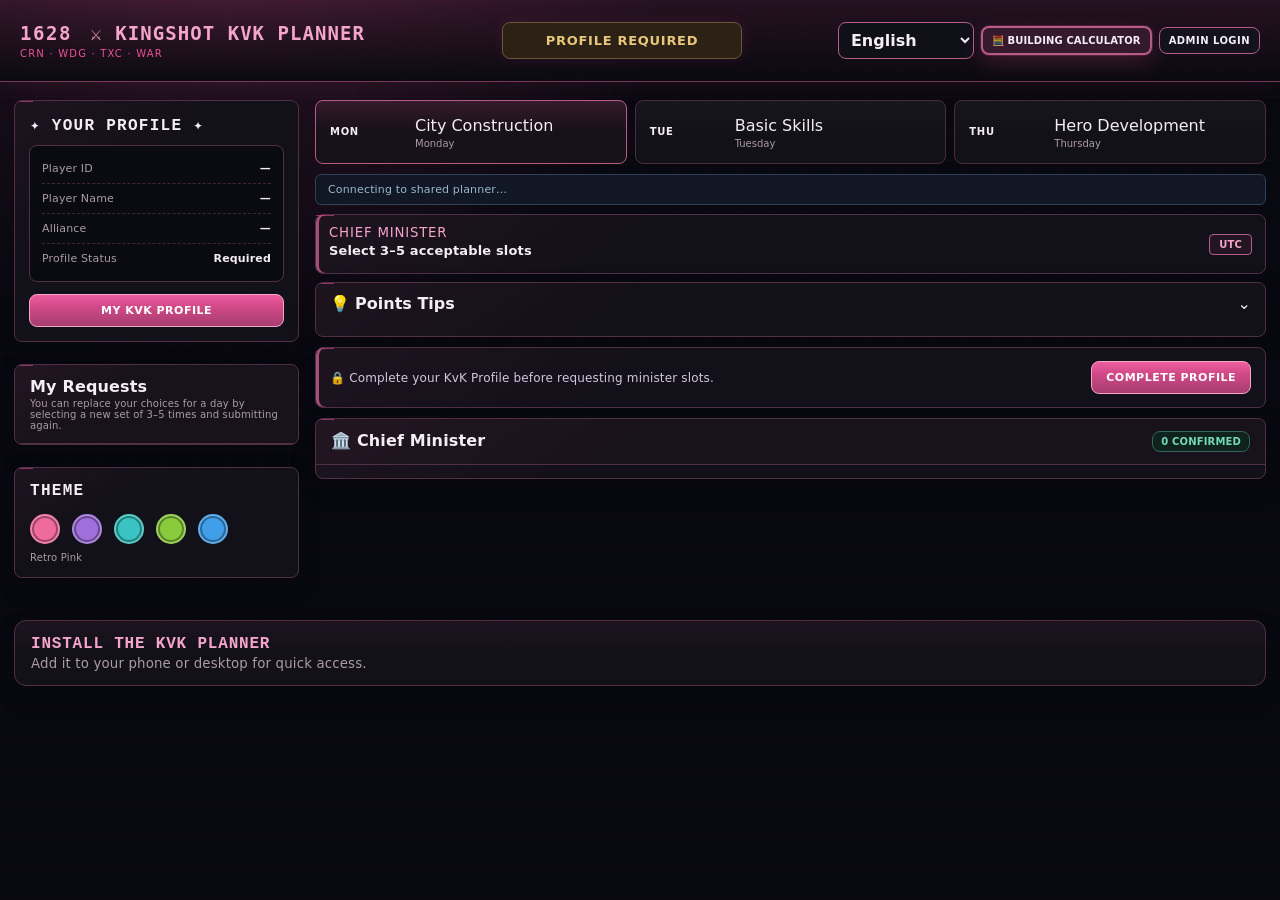
<file: index.html>
<!doctype html>
<html lang="en" data-theme="pink">
<head>
  <meta charset="utf-8">
  <meta name="viewport" content="width=device-width,initial-scale=1">
  <script>
    if (new URLSearchParams(window.location.search).has("token")) {
      window.location.replace(`admin.html${window.location.search}`);
    }
  </script>
  <title>Kingshot KvK Planner</title>
  <link rel="stylesheet" href="style.css?v=20261028-calculator-cta-1">

  <link rel="icon" href="favicon.ico">
  <link rel="icon" type="image/png" sizes="32x32" href="favicon-32.png">
  <link rel="apple-touch-icon" href="apple-touch-icon.png">
  <link rel="manifest" href="manifest.webmanifest">
  <meta name="theme-color" content="#07070b">
  <meta name="apple-mobile-web-app-capable" content="yes">
  <meta name="apple-mobile-web-app-title" content="KvK Planner">
  <meta name="apple-mobile-web-app-status-bar-style" content="black-translucent">
  <meta name="mobile-web-app-capable" content="yes">

</head>
<body>
<header class="topbar player-topbar">
  <div class="brand-block">
    <h1><span class="server-number">1628</span> ⚔️ Kingshot KvK Planner</h1>
    <p>CRN · WDG · TXC · WAR</p>
  </div>

  <div class="profile-centre">
    <span id="profileStatus" class="profile-status incomplete">Profile required</span>
  </div>

  <div class="top-actions compact-actions">
    <select id="languageSelect" class="language-select" aria-label="Language"><option value="en">English</option><option value="zh_tw">繁體中文</option><option value="fr">Français</option><option value="de">Deutsch</option><option value="es">Español</option><option value="tr">Türkçe</option><option value="nl">Nederlands</option><option value="it">Italiano</option><option value="ko">한국어</option><option value="ja">日本語</option><option value="fil">Filipino</option><option value="hi">हिन्दी</option><option value="pa">ਪੰਜਾਬੀ</option><option value="pl">Polski</option><option value="pt">Português</option><option value="ru">Русский</option><option value="ar">العربية</option><option value="vi">Tiếng Việt</option><option value="id">Bahasa Indonesia</option></select>
    <select id="themeSelect" class="theme-select hidden-theme-select" aria-label="Theme"><option value="pink">Pink</option><option value="purple">Purple</option><option value="teal">Teal</option><option value="green">Green</option><option value="blue">Blue</option></select>
    <a class="secondary button-link calculator-link" href="calculator.html">🧮 Building Calculator</a>
    <a class="secondary button-link" href="admin.html">Admin Login</a>
  </div>
</header>

<main class="planner-shell">
  <aside class="left-rail">
    <section class="card profile-card">
      <div id="yourProfileHeading" class="section-kicker">✦ YOUR PROFILE ✦</div>
      <div class="profile-summary">
        <div><span id="profilePlayerIdLabel">Player ID</span><strong id="profilePlayerId">—</strong></div>
        <div><span id="profilePlayerNameLabel">Player Name</span><strong id="profilePlayerName">—</strong></div>
        <div><span id="profileAllianceLabel">Alliance</span><strong id="profileAlliance">—</strong></div>
        <div><span id="profileStatusLabel">Profile Status</span><strong id="profileRailStatus">Required</strong></div>
      </div>

      <div id="profileResources" class="profile-resources" hidden>
        <div id="profileResourcesTitle" class="profile-resources-title">Resources</div>
        <div class="profile-resource-grid">
          <div class="profile-resource-item profile-resource-item-wide"><span><img src="resource-truegold.png" alt="Truegold" class="resource-icon"><span id="profileTruegoldLabel">Truegold</span></span><strong id="profileTruegold">0</strong></div>
          <div class="profile-resource-item"><span><img src="resource-general.png" alt="General speed up" class="resource-icon"><span id="profileGeneralLabel">General</span></span><strong id="profileGeneral">0h</strong></div>
          <div class="profile-resource-item"><span><img src="resource-research.png" alt="Research speed up" class="resource-icon"><span id="profileResearchLabel">Research</span></span><strong id="profileResearch">0h</strong></div>
          <div class="profile-resource-item"><span><img src="resource-training.png" alt="Training speed up" class="resource-icon"><span id="profileTrainingLabel">Training</span></span><strong id="profileTraining">0h</strong></div>
          <div class="profile-resource-item"><span><img src="resource-construction.png" alt="Construction speed up" class="resource-icon"><span id="profileConstructionLabel">Construction</span></span><strong id="profileConstruction">0h</strong></div>
        </div>
      </div>

      <button id="profileBtn" class="primary wide-btn" type="button">My KvK Profile</button>
    </section>

    <section class="card my-requests left-my-requests">
      <div class="schedule-header">
        <div><strong>My Requests</strong><small>You can replace your choices for a day by selecting a new set of 3–5 times and submitting again.</small></div>
      </div>
      <div id="myRequests"></div>
    </section>

    <section class="card theme-card">
      <div id="themeHeading" class="section-kicker">THEME</div>
      <div class="theme-dots" id="themeDots">
        <button class="theme-dot" data-theme-choice="pink" aria-label="Pink theme"></button>
        <button class="theme-dot" data-theme-choice="purple" aria-label="Purple theme"></button>
        <button class="theme-dot" data-theme-choice="teal" aria-label="Teal theme"></button>
        <button class="theme-dot" data-theme-choice="green" aria-label="Green theme"></button>
        <button class="theme-dot" data-theme-choice="blue" aria-label="Blue theme"></button>
      </div>
      <div id="themeName" class="theme-name">Retro Pink</div>
    </section>
  </aside>

  <section class="main-column">
    <nav class="day-tabs day-tabs-dated">
      <button class="day-tab active" data-day="monday">
        <span class="tab-date" id="mondayDate">MON</span>
        <span>City Construction<small>Monday</small></span>
      </button>
      <button class="day-tab" data-day="tuesday">
        <span class="tab-date" id="tuesdayDate">TUE</span>
        <span>Basic Skills<small>Tuesday</small></span>
      </button>
      <button class="day-tab" data-day="thursday">
        <span class="tab-date" id="thursdayDate">THU</span>
        <span>Hero Development<small>Thursday</small></span>
      </button>
    </nav>

    <section id="connectionBanner" class="connection-banner">Connecting to shared planner…</section>
    <section id="confirmedAppointmentBanner" class="confirmed-appointment-banner" hidden></section>

    <section class="info-bar">
      <div>
        <small id="roleSmall">Chief Minister</small>
        <strong>Select 3–5 acceptable slots</strong>
        <div id="deadlineText" class="deadline-text"></div>
        <div id="deadlineCountdown" class="deadline-countdown"></div>
      </div>
      <span id="deadlineState">UTC</span>
    </section>

    <section class="card">
      <button id="tipsToggle" class="card-toggle" type="button">
        <span>💡 <strong>Points Tips</strong></span><span id="tipsArrow">⌄</span>
      </button>
      <div id="tipsPanel" class="tips-panel"></div>
    </section>

    <section id="lockedPanel" class="locked-panel">
      <span>🔒 Complete your KvK Profile before requesting minister slots.</span>
      <button id="lockedProfileBtn" class="primary" type="button">Complete Profile</button>
    </section>

    <section id="selectionPanel" class="selection-panel sticky-mobile-submit" hidden>
      <div><strong>Choose the times you can accept</strong><p>Pick at least 3 and no more than 5. All selected slots are treated equally.</p><p id="replaceWarning" class="replace-warning" hidden></p></div>
      <div class="selection-controls">
        <span id="selectionCount">0 of 5 selected</span>
        <button id="submitBtn" class="primary" type="button" disabled>Submit Requests</button>
      </div>
    </section>

    <section class="card">
      <div class="schedule-header">
        <div><strong id="roleTitle">🏛️ Chief Minister</strong><small id="scheduleSummary"></small></div>
        <div class="badges"><span id="confirmedBadge" class="badge green">0 confirmed</span></div>
      </div>
      <div id="slotList" class="slot-list"></div>
    </section>
  </section>
</main>

  <footer class="planner-footer">
    <div class="footer-inner">
      <div>
        <strong id="installPlannerTitle">Install the KvK Planner</strong>
        <small id="installPlannerHelp">Add it to your phone or desktop for quick access.</small>
      </div>
      <button id="installAppBtn" class="primary install-btn footer-install-btn" type="button" hidden>Install App</button>
    </div>
  </footer>


<dialog id="profileDialog">
  <form id="profileForm">

    <div class="profile-language-row">
      <label class="field-label profile-language-label">
        <span id="profileLanguageLabel">Language</span>
        <select id="profileLanguageSelect" aria-label="Profile language">
          <option value="en">English</option>
          <option value="zh_tw">繁體中文</option>
          <option value="fr">Français</option>
          <option value="de">Deutsch</option>
          <option value="es">Español</option>
          <option value="tr">Türkçe</option>
          <option value="nl">Nederlands</option>
          <option value="it">Italiano</option>
          <option value="ko">한국어</option>
          <option value="ja">日本語</option>
          <option value="fil">Filipino</option>
          <option value="hi">हिन्दी</option>
          <option value="pa">ਪੰਜਾਬੀ</option>
          <option value="pl">Polski</option>
          <option value="pt">Português</option>
          <option value="ru">Русский</option>
          <option value="ar">العربية</option>
          <option value="vi">Tiếng Việt</option>
          <option value="id">Bahasa Indonesia</option>
        </select>
      </label>
    </div>

    <button type="button" class="close-btn" data-close="profileDialog">×</button>
    <h2 id="profileDialogTitle">Find your KvK Profile</h2>
    <p id="profileIntro" class="muted">Enter your Kingshot Player ID. If you have used the planner before, your existing profile will load automatically.</p>

    <label class="field-label">
      <span data-i18n="player_id">Player ID</span>
      <div class="player-id-row">
        <input id="playerId" required inputmode="numeric" placeholder="Player ID">
        <button id="findProfileBtn" type="button" class="primary">Continue</button>
      </div>
    </label>

    <div id="profileDetails" hidden>
      <div class="two-col">
        <label class="field-label"><span data-i18n="player_name">Player Name</span><input id="playerName" required placeholder="Current IGN"></label>
        <label class="field-label"><span data-i18n="alliance">Alliance</span>
          <select id="alliance" required><option>CRN</option><option>WDG</option><option>TXC</option><option>WAR</option></select>
        </label>
      </div>

      <div class="resource-box">
        <h3>Resource Snapshot</h3>
        <label><span><img src="resource-truegold.png" alt="Truegold" class="resource-icon resource-icon-inline"> <span data-i18n="truegold">Truegold</span></span><input id="truegold" type="number" min="0" step="1" value="0"></label>
        <label><span><img src="resource-general.png" alt="General speed up" class="resource-icon resource-icon-inline"> <span data-i18n="general">General Speed Up (Hours)</span></span><input id="general" type="number" min="0" step="0.5" value="0"></label>
        <label><span><img src="resource-research.png" alt="Research speed up" class="resource-icon resource-icon-inline"> <span data-i18n="research">Research Speed Up (Hours)</span></span><input id="research" type="number" min="0" step="0.5" value="0"></label>
        <label><span><img src="resource-training.png" alt="Training speed up" class="resource-icon resource-icon-inline"> <span data-i18n="training">Training Speed Up (Hours)</span></span><input id="training" type="number" min="0" step="0.5" value="0"></label>
        <label><span><img src="resource-construction.png" alt="Construction speed up" class="resource-icon resource-icon-inline"> <span data-i18n="construction">Construction Speed Up (Hours)</span></span><input id="construction" type="number" min="0" step="0.5" value="0"></label>
      </div>
    </div>

    <div id="profileLookupStatus" class="lookup-status" hidden></div>
    <div id="profileError" class="form-error" hidden></div>

    <div class="dialog-actions">
      <button type="button" class="secondary" data-close="profileDialog">Cancel</button>
      <button id="saveProfileBtn" type="submit" class="primary" hidden>Save Profile</button>
    </div>
  </form>
</dialog>

<script src="config.js?v=20261031-neon-unified-1"></script>
<script src="translations.js?v=20260906-server1628-v9-full-player-translation"></script>
<script type="module" src="app.js?v=20261031-neon-unified-1"></script>
  <script src="pwa-init.js?v=20260906-server1628-v9-full-player-translation"></script>
</body>
</html>
</file>
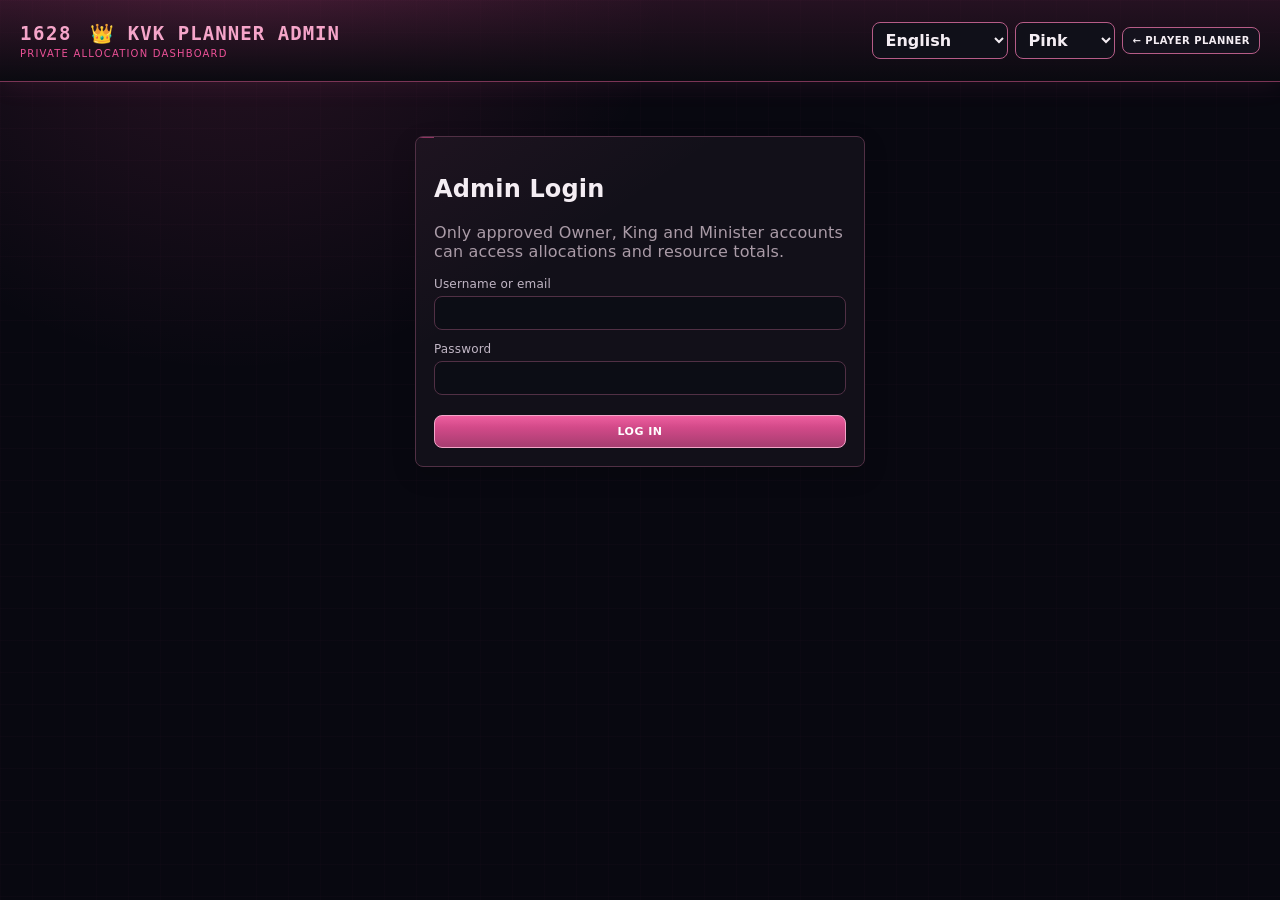
<file: admin.html>
<!doctype html>
<html lang="en" data-theme="pink">
<head>
  <meta charset="utf-8">
  <meta name="viewport" content="width=device-width,initial-scale=1">
  <title>KvK Planner Admin</title>
  <link rel="stylesheet" href="style.css?v=20261028-txc-1">

  <link rel="icon" href="favicon.ico">
  <link rel="icon" type="image/png" sizes="32x32" href="favicon-32.png">
  <link rel="apple-touch-icon" href="apple-touch-icon.png">
  <link rel="manifest" href="manifest.webmanifest">
  <meta name="theme-color" content="#07070b">
  <meta name="apple-mobile-web-app-capable" content="yes">
  <meta name="apple-mobile-web-app-title" content="KvK Planner">
  <meta name="apple-mobile-web-app-status-bar-style" content="black-translucent">
  <meta name="mobile-web-app-capable" content="yes">

</head>
<body>
<header class="topbar">
  <div class="brand-block">
    <h1><span class="server-number">1628</span> 👑 KvK Planner Admin</h1>
    <p>Private allocation dashboard</p>
  </div>
  <div class="top-actions compact-actions">
    <select id="languageSelect" class="language-select" aria-label="Language"><option value="en">English</option><option value="zh_tw">繁體中文</option><option value="fr">Français</option><option value="de">Deutsch</option><option value="es">Español</option><option value="tr">Türkçe</option><option value="nl">Nederlands</option><option value="it">Italiano</option><option value="ko">한국어</option><option value="ja">日本語</option><option value="fil">Filipino</option><option value="hi">हिन्दी</option><option value="pa">ਪੰਜਾਬੀ</option><option value="pl">Polski</option><option value="pt">Português</option><option value="ru">Русский</option><option value="ar">العربية</option><option value="vi">Tiếng Việt</option><option value="id">Bahasa Indonesia</option></select>
    <select id="themeSelect" class="theme-select" aria-label="Theme"><option value="pink">Pink</option><option value="purple">Purple</option><option value="teal">Teal</option><option value="green">Green</option><option value="blue">Blue</option></select>
    <a class="secondary button-link" href="index.html">← Player Planner</a>
    <button id="logoutBtn" class="secondary" type="button" hidden>Log out</button>
  </div>
</header>

<main>
  <section id="adminLoginCard" class="card login-card">
    <h2>Admin Login</h2>
    <p class="muted">Only approved Owner, King and Minister accounts can access allocations and resource totals.</p>
    <form id="loginForm">
      <label class="field-label"><span id="loginIdentityLabel">Username or email</span><input id="loginIdentity" autocomplete="username" required></label>
      <label class="field-label"><span id="loginPasswordLabel">Password</span><input id="loginPassword" type="password" autocomplete="current-password" required></label>
      <div id="loginError" class="form-error" hidden></div>
      <button class="primary login-submit" type="submit">Log in</button>
    </form>
  </section>

  <div id="adminApp" hidden>

    <nav class="admin-section-tabs">
      <button class="admin-section-tab active" type="button" data-admin-view="planner">Planner</button>
      <button id="logsHistoryTabButton" class="admin-section-tab" type="button" data-admin-view="logs">Logs &amp; History</button>
      <button id="ownerToolsTabButton" class="admin-section-tab" type="button" data-admin-view="owner" hidden>Owner Tools</button>
    </nav>

    <section id="adminPlannerView" class="admin-view">
    <nav class="day-tabs">
      <button class="day-tab active" data-day="monday">🏗️ <span>City Construction<small>Monday</small></span></button>
      <button class="day-tab" data-day="tuesday">📚 <span>Basic Skills<small>Tuesday</small></span></button>
      <button class="day-tab" data-day="thursday">🦸 <span>Hero Development<small>Thursday</small></span></button>
    </nav>

    <section class="admin-welcome">
      <div><strong id="adminName">Admin</strong><small id="adminRole"></small></div>
      <div class="admin-toolbar">
        <span>Private resource data</span>
      </div>
    </section>

    <section class="card">
      <div class="schedule-header">
        <div><strong id="adminRoleTitle">🏛️ Chief Minister</strong><small id="reviewHelp">Click a slot to review applicants.</small></div>
        <div class="badges"><span id="adminPendingBadge" class="badge amber">0 pending</span><span id="adminConfirmedBadge" class="badge green">0 confirmed</span></div>
      </div>

      <div id="allianceConfirmedSummary" class="alliance-confirmed-summary" aria-label="Confirmed slots by alliance">
        <span class="alliance-count alliance-crn">CRN <strong id="countCRN">0</strong></span>
        <span class="alliance-count alliance-wdg">WDG <strong id="countWDG">0</strong></span>
        <span class="alliance-count alliance-txc">TXC <strong id="countTXC">0</strong></span>
        <span class="alliance-count alliance-war">WAR <strong id="countWAR">0</strong></span>
      </div>
      <div class="admin-controls">
        <input id="adminSearch" placeholder="Search player / Player ID">
        <select id="allianceFilter">
          <option value="">All alliances</option><option>CRN</option><option>WDG</option><option>TXC</option><option>WAR</option>
        </select>
        <select id="sortApplicants">
          <option value="best">Best fit</option>
          <option value="name">Name</option>
          <option value="alliance">Alliance</option>
          <option value="truegold">Truegold</option>
          <option value="general">General speed ups</option>
          <option value="research">Research speed ups</option>
          <option value="training">Training speed ups</option>
          <option value="construction">Construction speed ups</option>
        </select>
        <span id="dayLockState" class="badge"></span>
        <button id="finaliseDayBtn" class="secondary" type="button">Finalise day</button>
        <button id="reopenDayBtn" class="secondary" type="button" hidden>Reopen day</button>
        <button id="undoLastMainBtn" class="secondary" type="button">Undo last admin action</button>
      </div>
      <div id="adminCrossoverNote" class="note" hidden>🔁 Tuesday's first slot is the linked Monday 23:45 → Tuesday 00:15 Chief Minister appointment.</div>
      <div id="adminSlotList" class="slot-list"></div>
    </section>

    </section>



    <section id="adminLogsView" class="admin-view" hidden>
      <section class="card rejection-card">
      <div class="schedule-header">
        <div><strong id="rejectionLogTitle">Rejection Log</strong><small id="rejectionLogHelp">Keep track of rejected applications so someone can contact the player if needed.</small></div>
      </div>
      <div id="rejectionLog" class="rejection-log"></div>
    </section>

      <section class="card">
      <div class="schedule-header">
        <div><strong id="needsAttentionTitle">Needs Attention</strong><small id="needsAttentionHelp">Rejected applicants who have not yet been marked contacted.</small></div>
      </div>
      <div id="needsAttentionList" class="rejection-log"></div>
    </section>

      <section class="card">
      <div class="schedule-header">
        <div><strong id="activityLogTitle">Admin Activity Log</strong><small>Recent admin changes are recorded here.</small></div>
        <button id="undoLastBtn" class="secondary" type="button">Undo last admin action</button>
      </div>
      <div id="activityLog" class="activity-log"></div>
    </section>

      <section class="card">
      <div class="schedule-header">
        <div><strong id="historyTitle">KvK History</strong><small>Read-only snapshots of previous KvKs.</small></div>
      </div>
      <div id="historyList" class="history-list"></div>
    </section>
    </section>

    <section id="adminOwnerView" class="admin-view" hidden>
      <section class="card owner-tools-intro">
        <div class="schedule-header">
          <div>
            <strong>Owner Tools</strong>
            <small>Private controls only visible to the owner account.</small>
          </div>
        </div>
        <div class="owner-action-grid">
          <div>
            <strong>Archive current KvK</strong>
            <small>Save a read-only snapshot before resetting for the next cycle.</small>
            <button id="archiveCycleBtn" class="secondary owner-only-btn" type="button">Archive current KvK</button>
          </div>
          <div>
            <strong>Reset current KvK</strong>
            <small>Clears current appointments and requests, while keeping player identities.</small>
            <button id="resetKvkBtn" class="danger owner-only-btn" type="button">Reset KvK</button>
          </div>
        </div>
      </section>

      <section id="adminPasswordManager" class="card owner-only-section" hidden>
      <div class="schedule-header">
        <div>
          <strong>Admin Account Passwords</strong>
          <small>Owner only · change the King or Minister login password.</small>
        </div>
      </div>
      <form id="adminPasswordForm" class="admin-password-form">
        <label class="field-label">
          <span>Account</span>
          <select id="passwordTargetRole" required>
            <option value="king">King</option>
            <option value="minister">Minister</option>
          </select>
        </label>

        <label class="field-label">
          <span>New password</span>
          <input id="newAdminPassword" type="password" minlength="8" autocomplete="new-password" required>
        </label>

        <label class="field-label">
          <span>Confirm new password</span>
          <input id="confirmAdminPassword" type="password" minlength="8" autocomplete="new-password" required>
        </label>

        <div id="adminPasswordStatus" class="password-status" hidden></div>

        <button id="changeAdminPasswordBtn" class="primary" type="submit">
          Change Password
        </button>
      </form>
    </section>
    </section>

  </div>
</main>

<dialog id="applicantDialog">
  <button type="button" class="close-btn" data-close="applicantDialog">×</button>
  <h2>Slot Requests</h2>
  <p id="applicantSlotLabel" class="muted"></p>
  <button id="manualAddBtn" class="secondary manual-add-btn" type="button">Add player manually</button>
  <div id="applicantList"></div>
</dialog>

<dialog id="manualBookingDialog">
  <button type="button" class="close-btn" data-close="manualBookingDialog">×</button>
  <h2 id="manualBookingTitle">Manual Booking</h2>
  <p id="manualBookingHelp" class="muted">Create or assign a player to this slot without the player logging in.</p>
  <form id="manualBookingForm">
    <label class="field-label"><span id="manualPlayerIdLabel">Player ID</span><input id="manualPlayerId" required inputmode="numeric"></label>
    <label class="field-label"><span id="manualPlayerNameLabel">Player name</span><input id="manualPlayerName" required></label>
    <label class="field-label"><span id="manualAllianceLabel">Alliance</span>
      <select id="manualAlliance" required><option>CRN</option><option>WDG</option><option>TXC</option><option>WAR</option></select>
    </label>
    <div id="manualBookingError" class="form-error" hidden></div>
    <div class="dialog-actions">
      <button type="button" class="secondary" data-close="manualBookingDialog">Cancel</button>
      <button type="submit" class="primary" id="manualBookingConfirm">Confirm manual booking</button>
    </div>
  </form>
</dialog>

<script src="config.js?v=20261031-neon-unified-1"></script>
<script src="translations.js?v=20260906-server1628-v8-live-popup-translation"></script>
<script type="module" src="admin.js?v=20261031-logout-fix-1"></script>
  <script src="pwa-init.js?v=20260906-server1628-v8-live-popup-translation"></script>
</body>
</html>
</file>
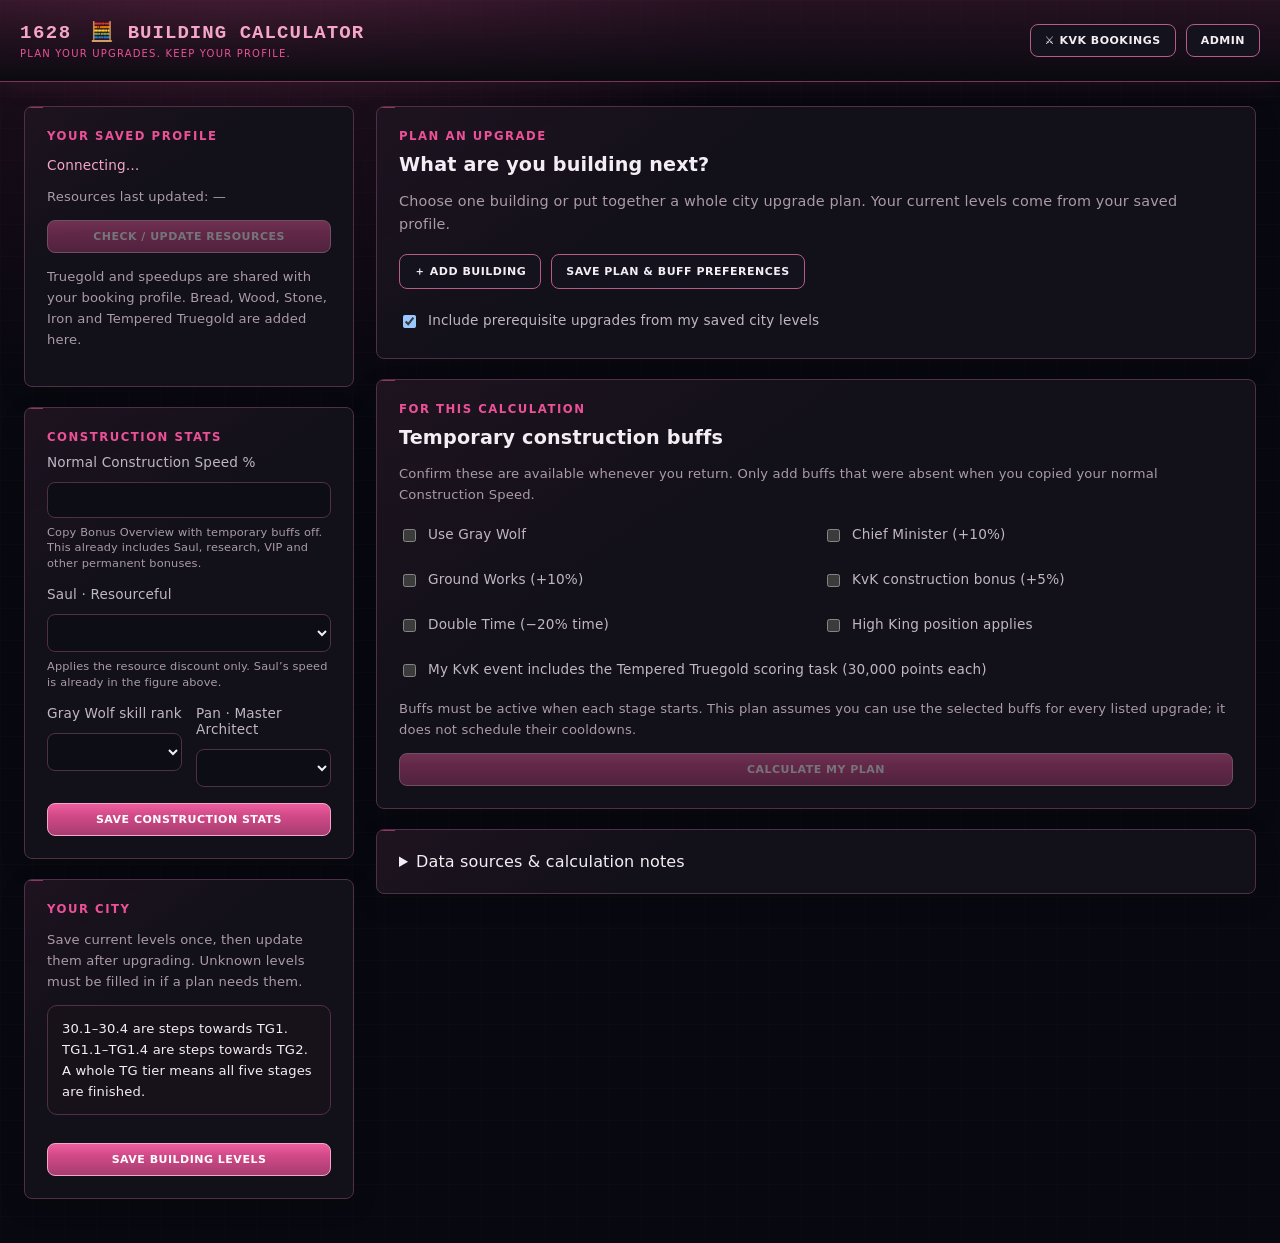
<file: calculator.html>
<!doctype html>
<html lang="en" data-theme="pink">
<head>
 <meta charset="utf-8"><meta name="viewport" content="width=device-width,initial-scale=1">
 <title>Building Calculator · 1628 KvK Planner</title>
 <link rel="stylesheet" href="style.css?v=12"><link rel="stylesheet" href="calculator.css?v=12">
 <link rel="icon" href="favicon.ico"><link rel="manifest" href="manifest.webmanifest"><meta name="theme-color" content="#07070b">
</head>
<body>
<header class="topbar player-topbar">
 <div class="brand-block"><h1><span class="server-number">1628</span> 🧮 Building Calculator</h1><p>Plan your upgrades. Keep your profile.</p></div>
 <nav class="calc-topnav" aria-label="Planner pages"><a class="secondary button-link" href="index.html">⚔️ KvK bookings</a><a class="secondary button-link" href="admin.html">Admin</a></nav>
</header>
<main class="calculator-shell">
 <aside class="calc-sidebar">
  <section class="card"><div class="calc-eyebrow">Your saved profile</div><p id="calcIdentity" class="calc-identity">Connecting…</p><p class="calc-muted" id="resourceTimestamp">Resources last updated: —</p><button id="editResources" class="primary wide-btn" disabled>Check / update resources</button><p class="calc-muted">Truegold and speedups are shared with your booking profile. Bread, Wood, Stone, Iron and Tempered Truegold are added here.</p><div id="saveStatus" role="status" aria-live="polite"></div></section>
  <section class="card"><div class="calc-eyebrow">Construction stats</div><form id="statsForm"><div class="calc-form-grid">
   <label class="calc-field calc-wide">Normal Construction Speed %<input id="constructionSpeed" type="number" min="0" max="10000" step="0.01" required><small>Copy Bonus Overview with temporary buffs off. This already includes Saul, research, VIP and other permanent bonuses.</small></label>
   <label class="calc-field calc-wide">Saul · Resourceful<select id="saulLevel"></select><small>Applies the resource discount only. Saul’s speed is already in the figure above.</small></label>
   <label class="calc-field">Gray Wolf skill rank<select id="wolfRank"></select></label>
   <label class="calc-field">Pan · Master Architect<select id="panLevel"></select></label>
  </div><button class="primary wide-btn" style="margin-top:16px" type="submit">Save construction stats</button></form></section>
  <section class="card"><div class="calc-eyebrow">Your city</div><p class="calc-muted">Save current levels once, then update them after upgrading. Unknown levels must be filled in if a plan needs them.</p><p class="calc-note">30.1–30.4 are steps towards TG1. TG1.1–TG1.4 are steps towards TG2. A whole TG tier means all five stages are finished.</p><form id="cityForm"><div id="cityFields" class="calc-form-grid"></div><button class="primary wide-btn" style="margin-top:16px" type="submit">Save building levels</button></form></section>
 </aside>
 <div>
  <div id="calcError" class="calc-error" hidden role="alert"></div>
  <section class="card"><div class="calc-eyebrow">Plan an upgrade</div><h2>What are you building next?</h2><p class="calc-intro">Choose one building or put together a whole city upgrade plan. Your current levels come from your saved profile.</p><div id="planRows"></div><div class="calc-actions"><button id="addBuilding" class="secondary">＋ Add building</button><button id="savePlan" class="secondary">Save plan &amp; buff preferences</button></div><label class="calc-checkbox" style="margin-top:16px"><input id="includePrerequisites" type="checkbox" checked>Include prerequisite upgrades from my saved city levels</label></section>
  <section class="card"><div class="calc-eyebrow">For this calculation</div><h2>Temporary construction buffs</h2><p class="calc-muted">Confirm these are available whenever you return. Only add buffs that were absent when you copied your normal Construction Speed.</p><div class="calc-form-grid">
   <label class="calc-checkbox"><input id="wolfActive" type="checkbox">Use Gray Wolf <span id="wolfBonus"></span></label>
   <label class="calc-checkbox"><input id="chiefActive" type="checkbox">Chief Minister (+10%)</label>
   <label class="calc-checkbox"><input id="groundworksActive" type="checkbox">Ground Works (+10%)</label>
   <label class="calc-checkbox"><input id="kvkActive" type="checkbox">KvK construction bonus (+5%)</label>
   <label class="calc-checkbox"><input id="doubleTimeActive" type="checkbox">Double Time (−20% time)</label>
   <label class="calc-checkbox"><input id="highKingActive" type="checkbox">High King position applies</label>
   <label id="positionField" class="calc-field calc-wide" hidden>Chief Minister construction % shown in-game<input id="positionPercent" type="number" min="0" max="100" step="0.1"><small>Replaces the normal 10%. Check the current position description; no guessed High King percentage is added.</small></label>
   <label class="calc-checkbox calc-wide"><input id="ttgScoring" type="checkbox">My KvK event includes the Tempered Truegold scoring task (30,000 points each)</label>
  </div><p class="calc-note" id="panNote" hidden>Pan’s skill levels are verified, but the order of his deduction still needs an in-game timer check. This version estimates his hours off each stage after speed bonuses and Double Time.</p><p class="calc-muted">Buffs must be active when each stage starts. This plan assumes you can use the selected buffs for every listed upgrade; it does not schedule their cooldowns.</p><button id="calculateBtn" class="primary wide-btn" disabled>Calculate my plan</button></section>
  <section id="resultSection" class="card" hidden aria-live="polite"><div class="calc-eyebrow">Your total plan</div><h2>Resources, time &amp; estimated KvK points</h2><div id="resultSummary" class="calc-summary"></div><div id="resultWarnings"></div><div class="calc-scroll"><table class="calc-table"><thead><tr><th>Requirement</th><th>Needed</th><th>You have</th><th>Shortfall</th></tr></thead><tbody id="resourceResults"></tbody></table></div><p class="calc-note">Estimated KvK points assume you spend all calculated speedup minutes on an eligible KvK day (1, 2 or 5). Actual points may differ because of Alliance Helps, natural waiting, changing buffs and the speedup items you use. Helps are excluded. These are personal points before any kingdom score multiplier.</p><p class="calc-muted" id="pointBreakdown"></p><details><summary>Every upgrade stage in this plan</summary><div class="calc-scroll"><table class="calc-table"><thead><tr><th>Building / stage</th><th>TG</th><th>TTG</th><th>Bread</th><th>Wood</th><th>Stone</th><th>Iron</th><th>Base time</th><th>Your time</th></tr></thead><tbody id="stageResults"></tbody></table></div></details><p class="calc-muted">Calculating does not spend resources or change your saved city levels. Update your profile after completing upgrades.</p></section>
  <section class="card"><details><summary>Data sources &amp; calculation notes</summary><p class="calc-muted">Checked 5 October 2026. Base levels and all five stages of TG1–TG8 are stored individually. Academy stops at 30; War Academy starts at TG1 and depends on kingdom unlocks.</p><p class="calc-muted">Time = base time ÷ (1 + construction speed / 100), then × 0.8 with Double Time. Pan’s optional flat deduction is estimated per stage. Saul discounts Bread, Wood, Stone and Iron, not TG or TTG. Speedups round up to a whole minute per stage.</p><p class="calc-muted"><a href="https://kingshotdata.com/buildings/town-center/" target="_blank" rel="noopener">Building requirements</a> · <a href="https://kingshotdata.com/heroes/saul/" target="_blank" rel="noopener">Saul</a> · <a href="https://kingshotdata.com/pets/gray-wolf/" target="_blank" rel="noopener">Gray Wolf</a> · <a href="https://kingshotdata.com/masters/pan/" target="_blank" rel="noopener">Pan</a> · <a href="https://kingshotdata.com/events/kingdom-of-power-kvk-event/" target="_blank" rel="noopener">KvK scoring</a></p><p class="calc-muted">Use levels already unlocked in your kingdom. This calculator does not infer your server’s release schedule.</p></details></section>
 </div>
</main>
<dialog id="resourceDialog" class="calc-dialog" aria-labelledby="resourceDialogTitle"><h2 id="resourceDialogTitle">Check your resources</h2><p class="calc-muted">Your saved amounts may have changed since your last visit. Check them before calculating. This reminder appears once per browser session.</p><form id="resourceForm"><div id="resourceFields" class="calc-form-grid"></div><p class="calc-muted">Resources: use full amounts or K / M / B (e.g. 1.5B). Speedups: hours, matching the booking form.</p><div id="resourceError" class="calc-error" role="alert" hidden></div><div class="calc-actions"><button id="saveResources" class="primary" type="submit">Save &amp; Continue</button><button id="looksGood" class="secondary" type="button">Looks Good</button><a href="index.html" class="secondary button-link">Back to bookings</a></div></form></dialog>
<script src="config.js?v=12"></script><script src="building-data.js?v=12"></script><script src="calculator-engine.js?v=12"></script><script type="module" src="calculator.js?v=neon-calculator-1"></script><script src="pwa-init.js?v=12"></script>
</body></html>
</file>
<file: style.css>
[hidden]{display:none!important}
:root,
html[data-theme="pink"]{
  color-scheme:dark;
  --bg:#080810;--panel:#121019;--panel2:#17111a;--border:#513045;--text:#f4edf3;--muted:#aa9ba7;
  --accent:#ec5197;--accent-dark:#a63d70;--accent-soft:#f5a5c9;--accent-rgb:236,81,151;
  --accent-border:#b65c87;--accent-deep:#7b3556;--accent-side:#a64f76;
  --good:#69d5ae;--amber:#e0bb72;--danger:#e18a9d;
}
html[data-theme="purple"]{
  --bg:#090711;--panel:#12101b;--panel2:#15131c;--border:#4f3b66;--text:#f3edfa;--muted:#a79caf;
  --accent:#a984d8;--accent-dark:#73549a;--accent-soft:#d7c5ef;--accent-rgb:169,132,216;
  --accent-border:#8665ad;--accent-deep:#6f4a9c;--accent-side:#76599c;
}
html[data-theme="teal"]{
  --bg:#061014;--panel:#0c1519;--panel2:#0f1719;--border:#244d53;--text:#eaf7f7;--muted:#91aeb2;
  --accent:#62c6c8;--accent-dark:#3d8588;--accent-soft:#a7e5e6;--accent-rgb:98,198,200;
  --accent-border:#4d9fa1;--accent-deep:#397f84;--accent-side:#4b9395;
}
html[data-theme="green"]{
  --bg:#050c08;--panel:#0b130e;--panel2:#0e1714;--border:#284734;--text:#eff8f2;--muted:#8da094;
  --accent:#69d5ae;--accent-dark:#438f75;--accent-soft:#ade8d2;--accent-rgb:105,213,174;
  --accent-border:#4da282;--accent-deep:#37694d;--accent-side:#4f9d80;
}
html[data-theme="blue"]{
  --bg:#05080c;--panel:#0b1118;--panel2:#101822;--border:#2e4f74;--text:#edf6ff;--muted:#90a4bb;
  --accent:#57a8f2;--accent-dark:#3c76aa;--accent-soft:#a8d3ff;--accent-rgb:87,168,242;
  --accent-border:#5e96cd;--accent-deep:#33597a;--accent-side:#487cb1;
  --good:#7ad9b8;--amber:#e3bd73;--danger:#e190a2;
}
*{box-sizing:border-box}
html,body{min-height:100%}
body{
  margin:0;color:var(--text);font-family:Inter,system-ui,-apple-system,BlinkMacSystemFont,"Segoe UI",sans-serif;letter-spacing:.01em;
  background:
    radial-gradient(circle at 18% -8%,rgba(var(--accent-rgb),.16),transparent 31%),
    linear-gradient(rgba(var(--accent-rgb),.018) 1px,transparent 1px),
    linear-gradient(90deg,rgba(var(--accent-rgb),.014) 1px,transparent 1px),
    var(--bg);
  background-size:auto,32px 32px,32px 32px,auto;
}
button,input,select{font:inherit}
button{color:inherit}
.topbar{
  min-height:82px;padding:14px 20px;display:flex;justify-content:space-between;align-items:center;gap:14px;
  background:linear-gradient(180deg,rgba(var(--accent-rgb),.13),rgba(10,10,16,.95));
  border-bottom:1px solid var(--accent-deep);box-shadow:0 0 28px rgba(var(--accent-rgb),.12);
}
.brand-block h1{margin:0;font:800 19px/1.2 ui-monospace,SFMono-Regular,Menlo,Consolas,monospace;letter-spacing:.055em;text-transform:uppercase;color:var(--accent-soft);white-space:nowrap}
.brand-block p{margin:4px 0 0;color:var(--accent);font-size:10px;letter-spacing:.12em;text-transform:uppercase}
.server-number{margin-right:6px;color:var(--accent-soft);font-weight:900;letter-spacing:.08em}
.top-actions{display:flex;align-items:center;justify-content:flex-end;gap:7px;flex-wrap:wrap}
.compact-actions{flex-wrap:nowrap}
.player-topbar{display:grid;grid-template-columns:minmax(300px,1fr) minmax(280px,auto) minmax(480px,1fr);gap:18px}
.profile-centre{display:flex;justify-content:center;align-items:center;min-width:260px}
.profile-status{
  min-width:240px;padding:10px 16px;text-align:center;border:1px solid var(--accent-border);border-radius:5px;
  font-size:13px;font-weight:900;text-transform:uppercase;letter-spacing:.055em;box-shadow:0 0 14px rgba(var(--accent-rgb),.10)
}
.profile-status.incomplete{background:#2b2115;color:#e8c77b;border-color:#6c5733}
.profile-status.complete{background:linear-gradient(180deg,rgba(var(--accent-rgb),.18),rgba(15,27,23,.94));color:#f6fff9}
.language-select,.theme-select{
  margin-top:0;padding:7px 8px;background:#101019;color:var(--text);border:1px solid var(--accent-border);border-radius:5px;font-weight:750
}
.language-select{width:136px}.theme-select{width:100px}
main{max-width:1220px;margin:0 auto;padding:14px 10px 30px}
.primary,.secondary,.danger,.button-link{
  border-radius:5px;padding:8px 11px;font-weight:850;cursor:pointer;text-transform:uppercase;letter-spacing:.045em;font-size:11px;text-decoration:none;
  transition:transform .12s ease,border-color .12s ease,box-shadow .12s ease,background .12s ease
}
.compact-actions .secondary,.compact-actions .button-link{padding:7px 9px;font-size:10px;white-space:nowrap}
.primary{border:1px solid var(--accent-soft);background:linear-gradient(180deg,rgba(255,255,255,.08),transparent 36%),linear-gradient(180deg,var(--accent),var(--accent-dark));color:white}
.primary:hover:not(:disabled){transform:translateY(-1px);box-shadow:0 0 14px rgba(var(--accent-rgb),.14)}
.primary:disabled{opacity:.42;cursor:not-allowed}
.secondary,.button-link{border:1px solid var(--accent-border);background:#14121d;color:var(--text)}
.secondary:hover,.button-link:hover{background:rgba(var(--accent-rgb),.08)}
.danger{border:1px solid #7b3d50;background:#31151f;color:#f0a5b6}
.day-tabs{display:flex;gap:8px;overflow-x:auto;margin-bottom:10px}
.day-tab{
  min-width:155px;display:flex;gap:9px;align-items:flex-start;text-align:left;padding:10px 12px;border-radius:7px;border:1px solid color-mix(in srgb,var(--border) 80%,#222);
  background:linear-gradient(180deg,rgba(255,255,255,.018),transparent 60%),var(--panel);color:var(--text);cursor:pointer
}
.day-tab small{display:block;margin-top:3px;color:var(--muted);font-size:10px}
.day-tab.active{background:linear-gradient(180deg,rgba(var(--accent-rgb),.14),transparent 48%),var(--panel2);border-color:var(--accent-border);box-shadow:0 0 14px rgba(var(--accent-rgb),.08)}
.connection-banner{margin-bottom:9px;padding:8px 12px;border-radius:6px;background:#111725;border:1px solid #314156;color:#9ab7ca;font-size:11px}
.connection-banner.ok{background:#101d1b;border-color:#315e50;color:#7bd2b1}
.connection-banner.error{background:#241117;border-color:#6e3445;color:#eaa1b4}
.info-bar,.card,.selection-panel,.locked-panel,.admin-welcome{position:relative;border:1px solid var(--border);border-radius:7px;background:linear-gradient(145deg,rgba(var(--accent-rgb),.055),transparent 34%),var(--panel);box-shadow:0 8px 24px rgba(0,0,0,.16)}
.info-bar::before,.card::before,.selection-panel::before,.locked-panel::before{content:"";position:absolute;top:0;left:0;width:18px;height:1px;background:rgba(var(--accent-rgb),.55)}
.info-bar{display:flex;justify-content:space-between;align-items:center;gap:10px;margin-bottom:8px;padding:10px 13px;box-shadow:inset 3px 0 0 var(--accent-side)}
.info-bar small{display:block;color:var(--accent-soft);text-transform:uppercase;letter-spacing:.06em}
.info-bar strong{font-size:13px}.info-bar>span{padding:4px 9px;border:1px solid var(--accent-border);border-radius:4px;background:rgba(var(--accent-rgb),.08);color:var(--accent-soft);font-size:10px;font-weight:800}
.card,.selection-panel,.locked-panel,.admin-welcome{margin-bottom:10px;overflow:hidden}
.card-toggle{width:100%;padding:11px 14px;display:flex;justify-content:space-between;border:0;background:transparent;cursor:pointer}
.tips-panel{padding:0 14px 12px}
.tip h4{margin:10px 0 6px;font-size:10px;text-transform:uppercase;letter-spacing:.075em}.tip.good h4{color:#72d9b3}.tip.ok h4{color:#e2bd74}.tip.skip h4{color:#948b99}
.chips{display:flex;flex-wrap:wrap;gap:5px}.chips span{padding:4px 8px;border-radius:4px;background:#10251f;border:1px solid #285243;color:#72d9b3;font-size:10px}
.tip.ok .chips span{background:#2a2115;border-color:#5d4928;color:#e2bd74}.tip.skip .chips span{background:#181721;border-color:#2f2c3a;color:#817986}
.locked-panel{padding:13px 14px;display:flex;justify-content:space-between;align-items:center;gap:10px;color:#d5c5df;box-shadow:inset 3px 0 0 var(--accent-side);font-size:12px}
.selection-panel{padding:12px 14px;display:flex;justify-content:space-between;gap:12px;align-items:center}
.selection-panel p{margin:3px 0 0;color:var(--muted);font-size:10px}.selection-controls{display:flex;align-items:center;gap:8px;flex-wrap:wrap}
.selection-controls span{padding:5px 9px;border-radius:4px;background:#1b1723;border:1px solid var(--border);font-size:10px}.selection-controls span.valid{background:#11231f;border-color:#326756;color:#72d9b3}
.schedule-header{display:flex;justify-content:space-between;align-items:center;gap:10px;padding:12px 15px;border-bottom:1px solid var(--border);background:rgba(var(--accent-rgb),.025)}
.schedule-header small{display:block;margin-top:2px;color:var(--muted);font-size:10px}.badges{display:flex;gap:5px;flex-wrap:wrap}.badge{padding:4px 8px;border-radius:4px;font-size:10px;font-weight:800;text-transform:uppercase}
.badge.green{background:#10221d;border:1px solid #326756;color:#72d9b3}.badge.amber{background:#2a2115;border:1px solid #5d4928;color:#e2bd74}
.note{padding:9px 15px;background:rgba(var(--accent-rgb),.05);border-bottom:1px solid var(--border);box-shadow:inset 3px 0 0 var(--accent-side);font-size:11px;color:var(--accent-soft)}
.slot-list{padding:4px 8px 9px}
.slot{
  min-height:43px;margin:3px 0;padding:7px 9px;display:grid;grid-template-columns:24px 92px 1fr auto;gap:9px;align-items:center;
  border:1px solid color-mix(in srgb,var(--border) 72%,#20212c);border-radius:5px;background:color-mix(in srgb,var(--panel) 78%,#080a10);cursor:pointer
}
.slot:hover{border-color:var(--accent-border);background:rgba(var(--accent-rgb),.045)}.slot.pending{background:#171512;border-color:#5d4928}.slot.confirmed{background:#101916;border-color:#315e50}.slot.selected{background:rgba(var(--accent-rgb),.09);border-color:var(--accent-border);box-shadow:inset 3px 0 0 var(--accent)}
.slot.cross{border-color:var(--accent-border)}.slot.admin-slot{grid-template-columns:92px 1fr auto}.slot input{width:17px;height:17px;margin:0;accent-color:var(--accent)}
.slot-time{font:11px ui-monospace,SFMono-Regular,Menlo,Consolas,monospace;color:var(--muted)}.slot-main{display:flex;align-items:center;gap:7px;flex-wrap:wrap;min-width:0}.slot-status{min-width:70px;text-align:right;color:var(--muted);font-size:10px;text-transform:uppercase}
.alliance{padding:3px 6px;border:1px solid var(--accent-border);border-radius:3px;background:rgba(var(--accent-rgb),.12);color:var(--accent-soft);font-size:9px;font-weight:800;letter-spacing:.06em}
.pending-stack{display:flex;flex-wrap:wrap;gap:6px 10px;align-items:center}.pending-player{display:inline-flex;gap:6px;align-items:center}
.muted{color:var(--muted)}
.request-row{margin:6px 9px;padding:9px 10px;display:grid;grid-template-columns:auto 1fr auto;gap:8px;align-items:center;border:1px solid var(--border);border-radius:5px;background:rgba(0,0,0,.16);font-size:10px}
.status-confirmed{color:#72d9b3}.status-pending{color:#e2bd74}
dialog{width:min(560px,calc(100vw - 28px));padding:21px;border:1px solid var(--accent-deep);border-radius:7px;background:linear-gradient(180deg,rgba(var(--accent-rgb),.025),transparent 28%),#11111c;color:var(--text);box-shadow:0 18px 55px rgba(0,0,0,.62)}
dialog::backdrop{background:rgba(4,4,10,.78);backdrop-filter:blur(2px)}dialog h2{margin:0 0 5px;color:var(--accent-soft)}.close-btn{float:right;border:0;background:transparent;color:var(--muted);font-size:26px;cursor:pointer}
.field-label,label{display:block;margin:12px 0;color:#c1b6c5;font-size:12px}input,select{width:100%;margin-top:5px;padding:9px 10px;border:1px solid var(--border);border-radius:4px;background:#0c0d15;color:var(--text)}
input:focus,select:focus{outline:none;border-color:var(--accent-border);box-shadow:0 0 0 2px rgba(var(--accent-rgb),.08)}
.two-col{display:grid;grid-template-columns:1fr 1fr;gap:10px}.player-id-row{display:grid;grid-template-columns:1fr auto;gap:8px;align-items:end}
.resource-box{padding:10px;border:1px solid var(--border);border-radius:5px;background:#0d0f18}.resource-box h3{margin:0 0 7px;color:var(--accent-soft);font-size:12px;text-transform:uppercase}
.resource-box label{margin:5px 0;padding:7px 8px;display:grid;grid-template-columns:1fr 92px;gap:10px;align-items:center;border:1px solid var(--border);border-radius:4px;background:#14141e;font-size:11px}.resource-box input{margin:0;text-align:right}
.dialog-actions{display:flex;justify-content:flex-end;gap:8px;margin-top:18px}.form-error,.lookup-status{margin:10px 0;padding:9px;border-radius:4px;font-size:11px}.form-error{border:1px solid #6e3445;background:#241117;color:#eaa1b4}.lookup-status{border:1px solid #315e50;background:#101d1b;color:#7bd2b1}.lookup-status.new{border-color:#5d4928;background:#2a2115;color:#e2bd74}
.login-card{max-width:450px;margin:40px auto;padding:18px}.login-submit{width:100%;margin-top:8px}.admin-welcome{padding:11px 14px;display:flex;justify-content:space-between;align-items:center}.admin-welcome small{display:block;color:var(--muted)}
.applicant{margin:7px 0;padding:10px;border:1px solid var(--border);border-radius:5px;background:#0f1019}.applicant.confirmed{border-color:#315e50;background:#101916}.applicant-head{display:flex;justify-content:space-between;gap:8px;align-items:center}.resource-summary{margin:7px 0;color:var(--muted);font-size:10px;line-height:1.6}.applicant-actions{display:flex;gap:7px;flex-wrap:wrap}
@media(max-width:1220px){.player-topbar{grid-template-columns:minmax(260px,1fr) minmax(240px,auto)}.profile-centre{grid-column:2;justify-self:end}.compact-actions{grid-column:1/-1;justify-content:flex-end}}
@media(max-width:760px){.topbar,.player-topbar{display:flex;flex-direction:column;align-items:stretch;gap:10px}.brand-block h1{white-space:normal}.profile-centre,.profile-status{width:100%}.compact-actions{flex-wrap:wrap;justify-content:flex-start}.language-select,.theme-select{flex:1 1 140px;width:auto}.slot{grid-template-columns:22px 82px 1fr auto}.slot.admin-slot{grid-template-columns:82px 1fr auto}.selection-panel,.locked-panel{flex-direction:column;align-items:flex-start}.two-col,.player-id-row{grid-template-columns:1fr}.player-id-row .primary{width:100%}}


/* KvK deadlines */
.deadline-text{margin-top:4px;color:var(--muted);font-size:10px}
.info-bar.deadline-closed{box-shadow:inset 3px 0 0 #9b4556}
.info-bar.deadline-closed #deadlineState{background:#2b151b;border-color:#743746;color:#eaa1b4}
.info-bar.deadline-open #deadlineState{background:#10221d;border-color:#326756;color:#72d9b3}

/* Admin extras */
.admin-toolbar{display:flex;align-items:center;gap:8px;flex-wrap:wrap}
.admin-toolbar>span{padding:5px 8px;border-radius:4px;background:rgba(var(--accent-rgb),.08);border:1px solid var(--accent-border);font-size:10px}
.owner-only-btn{font-size:10px;padding:6px 9px}
.manual-add-btn{margin:8px 0 12px;width:100%}
.rejection-log{padding:8px}
.rejection-row{
  margin:5px 0;padding:9px 10px;display:grid;grid-template-columns:auto 1fr auto;gap:9px;align-items:center;
  border:1px solid var(--border);border-radius:5px;background:rgba(0,0,0,.16)
}
.rejection-main strong{display:block}
.rejection-meta{margin-top:3px;color:var(--muted);font-size:10px;line-height:1.45}
.rejection-actions{display:flex;align-items:center;gap:6px;flex-wrap:wrap;justify-content:flex-end}
.contacted-badge{padding:4px 7px;border:1px solid #326756;border-radius:4px;background:#10221d;color:#72d9b3;font-size:9px;font-weight:800;text-transform:uppercase}
@media(max-width:700px){.rejection-row{grid-template-columns:1fr}.rejection-actions{justify-content:flex-start}}


/* UX/admin upgrade */
.confirmed-appointment-banner{
  margin-bottom:10px;padding:12px 14px;border:1px solid #326756;border-radius:7px;
  background:linear-gradient(180deg,rgba(105,213,174,.10),rgba(16,29,27,.96));
  color:#9be4c7;font-weight:900;text-align:center;letter-spacing:.045em
}
.deadline-countdown{margin-top:3px;color:var(--accent-soft);font-size:10px;font-weight:800}
.replace-warning{margin-top:6px!important;padding:6px 8px;border-radius:4px;background:#2a2115;border:1px solid #5d4928;color:#e2bd74!important}
.admin-controls{
  display:grid;grid-template-columns:minmax(180px,1.5fr) 130px 170px auto auto auto;gap:7px;align-items:center;
  padding:9px 12px;border-bottom:1px solid var(--border);background:rgba(var(--accent-rgb),.025)
}
.admin-controls input,.admin-controls select{margin:0}
.activity-log,.history-list{padding:8px}
.activity-row,.history-row{
  margin:5px 0;padding:9px 10px;border:1px solid var(--border);border-radius:5px;background:rgba(0,0,0,.16);font-size:10px
}
.activity-row strong,.history-row strong{display:block;margin-bottom:3px}
.activity-meta,.history-meta{color:var(--muted);line-height:1.5}
.note-editor{margin-top:8px;padding-top:8px;border-top:1px solid var(--border)}
.note-editor textarea{
  width:100%;min-height:62px;resize:vertical;padding:8px;border:1px solid var(--border);border-radius:4px;background:#0c0d15;color:var(--text)
}
.note-editor .note-actions{display:flex;justify-content:flex-end;margin-top:6px}
.resource-freshness{margin-top:5px;color:var(--accent-soft);font-size:9px}
.readonly-slot{opacity:.74}
@media(max-width:980px){.admin-controls{grid-template-columns:1fr 1fr 1fr}.admin-controls input{grid-column:1/-1}}
@media(max-width:700px){
  .admin-controls{grid-template-columns:1fr}
  .sticky-mobile-submit:not([hidden]){
    position:sticky;bottom:0;z-index:20;margin-left:-4px;margin-right:-4px;
    box-shadow:0 -10px 24px rgba(0,0,0,.45)
  }
  .sticky-mobile-submit .selection-controls{width:100%;justify-content:space-between}
  .sticky-mobile-submit .primary{min-height:44px;flex:1}
}


/* =========================================================
   LAYOUT REFRESH — APPROVED MOCKUP DIRECTION
   ========================================================= */

.primary,.secondary,.danger,.button-link,
.day-tab,.profile-status,.badge,.alliance,
input,select,textarea,dialog,.card,
.selection-panel,.locked-panel,.info-bar,.admin-welcome{
  border-radius:8px!important;
}

.primary,.secondary,.danger,.button-link{
  padding:9px 14px;
}

.wide-btn{width:100%}

.hidden-theme-select{
  position:absolute!important;
  opacity:0!important;
  pointer-events:none!important;
  width:1px!important;
  height:1px!important;
}

.planner-shell{
  display:grid;
  grid-template-columns:285px minmax(0,1fr);
  gap:16px;
  max-width:1380px;
  margin:0 auto;
  padding:18px 14px 32px;
}

.left-rail{
  display:flex;
  flex-direction:column;
  gap:12px;
  align-self:start;
  position:sticky;
  top:10px;
}

.main-column{min-width:0}

.section-kicker{
  padding:14px 15px 10px;
  font-family:"Courier New",ui-monospace,monospace;
  font-weight:900;
  color:var(--accent2);
  letter-spacing:.08em;
  text-transform:uppercase;
}

.profile-card{
  padding-bottom:14px;
}

.profile-summary{
  margin:0 14px 12px;
  padding:8px 12px;
  border:1px solid var(--border);
  border-radius:8px;
  background:#0a0b11;
}

.profile-summary>div{
  display:flex;
  justify-content:space-between;
  gap:10px;
  padding:8px 0;
  border-bottom:1px dashed color-mix(in srgb,var(--border) 75%,transparent);
  font-size:11px;
}

.profile-summary>div:last-child{border-bottom:0}
.profile-summary span{color:var(--muted)}
.profile-summary strong{color:var(--text);text-align:right}

.profile-card .wide-btn{
  width:calc(100% - 28px);
  margin:0 14px;
}

.left-my-requests .request-row{
  margin-left:8px;
  margin-right:8px;
  grid-template-columns:auto 1fr;
}

.left-my-requests .request-row>span:last-child{
  grid-column:1/-1;
  justify-self:start;
}

.theme-card{
  padding-bottom:14px;
}

.theme-dots{
  display:flex;
  gap:12px;
  padding:4px 15px 8px;
}

.theme-dot{
  width:30px;
  height:30px;
  border-radius:50%!important;
  border:2px solid rgba(255,255,255,.16);
  cursor:pointer;
  box-shadow:inset 0 0 0 2px rgba(0,0,0,.35);
  transition:transform .15s ease,box-shadow .15s ease,border-color .15s ease;
}

.theme-dot:hover{transform:translateY(-1px)}
.theme-dot.active{
  border-color:#fff;
  box-shadow:0 0 0 2px var(--accent),0 0 14px rgba(var(--accent-rgb),.35);
}
.theme-dot[data-theme-choice="pink"]{background:#ef6b9c}
.theme-dot[data-theme-choice="purple"]{background:#9f70db}
.theme-dot[data-theme-choice="teal"]{background:#39c3c2}
.theme-dot[data-theme-choice="green"]{background:#8acb3e}
.theme-dot[data-theme-choice="blue"]{background:#419ee8}

.theme-name{
  padding:0 15px;
  color:var(--muted);
  font-size:10px;
}

.day-tabs-dated{
  display:grid;
  grid-template-columns:repeat(3,1fr);
}

.day-tabs-dated .day-tab{
  min-width:0;
  min-height:64px;
  align-items:center;
  padding:10px 14px;
}

.tab-date{
  display:inline-flex;
  min-width:76px;
  flex-direction:column;
  color:var(--accent2);
  font-size:10px;
  line-height:1.2;
  font-weight:900;
  text-transform:uppercase;
  letter-spacing:.07em;
}

.tab-date strong{
  font-size:13px;
  color:var(--accent-soft);
}

@media(max-width:980px){
  .planner-shell{grid-template-columns:1fr}
  .left-rail{position:static;display:grid;grid-template-columns:1fr 1fr}
  .theme-card{grid-column:1/-1}
}

@media(max-width:700px){
  .left-rail{display:flex}
  .day-tabs-dated{grid-template-columns:1fr}
}


/* PWA install + splash */
.install-btn[hidden]{display:none!important}
.install-btn.show{display:inline-flex!important;align-items:center;justify-content:center}
.install-btn::before{content:"⬇";font-size:.95em;line-height:1;margin-right:6px;opacity:.9}

.pwa-splash{
  position:fixed;inset:0;z-index:5000;display:flex;align-items:center;justify-content:center;
  background:
    radial-gradient(circle at 50% 28%, rgba(var(--accent-rgb),.22), transparent 36%),
    linear-gradient(rgba(var(--accent-rgb),.02) 1px,transparent 1px),
    linear-gradient(90deg,rgba(var(--accent-rgb),.018) 1px,transparent 1px),
    var(--bg);
  background-size:auto,26px 26px,26px 26px,auto;
  transition:opacity .45s ease, visibility .45s ease;
}
.pwa-splash.hidden{opacity:0;visibility:hidden;pointer-events:none}
.pwa-splash-card{
  width:min(92vw, 420px);
  padding:28px 24px;
  border-radius:20px;
  border:1px solid var(--accent-border);
  background:linear-gradient(180deg, rgba(var(--accent-rgb),.14), rgba(10,10,16,.94));
  box-shadow:0 24px 60px rgba(0,0,0,.45), 0 0 0 1px rgba(var(--accent-rgb),.12), 0 0 28px rgba(var(--accent-rgb),.2);
  text-align:center;
  position:relative;
  overflow:hidden;
}
.pwa-splash-card::before,.pwa-splash-card::after{
  content:"";position:absolute;width:28px;height:18px;top:0;border-top:3px solid var(--accent);opacity:.95
}
.pwa-splash-card::before{left:0;border-left:3px solid var(--accent)}
.pwa-splash-card::after{right:0;border-right:3px solid var(--accent)}
.pwa-splash-icon{
  width:92px;height:92px;border-radius:22px;margin:0 auto 16px;display:block;
  box-shadow:0 0 28px rgba(var(--accent-rgb),.28), inset 0 0 0 1px rgba(255,255,255,.08);
  background:#0b0d13;padding:10px;object-fit:contain;
}
.pwa-splash-title{
  margin:0;font-family:"Courier New",ui-monospace,monospace;font-size:26px;font-weight:800;letter-spacing:.08em;
  color:var(--accent-soft);text-transform:uppercase;
}
.pwa-splash-subtitle{margin:8px 0 0;color:var(--muted);font-size:13px;letter-spacing:.18em;text-transform:uppercase}
.pwa-splash-loader{
  width:150px;height:4px;margin:18px auto 0;border-radius:999px;background:rgba(255,255,255,.07);overflow:hidden
}
.pwa-splash-loader span{display:block;width:45%;height:100%;border-radius:999px;background:linear-gradient(90deg,var(--accent),var(--accent-soft));animation:pwaPulse 1s ease-in-out infinite}
@keyframes pwaPulse{0%{transform:translateX(-120%)}100%{transform:translateX(320%)}}

.install-help{
  position:fixed;left:50%;bottom:18px;transform:translateX(-50%);z-index:4200;
  width:min(92vw, 440px);padding:14px 16px 14px 16px;border-radius:16px;
  border:1px solid var(--accent-border);
  background:linear-gradient(180deg, rgba(var(--accent-rgb),.12), rgba(10,10,16,.96));
  box-shadow:0 16px 40px rgba(0,0,0,.35);
}
.install-help h3{margin:0 0 6px;font-size:15px;color:var(--accent-soft)}
.install-help p{margin:0;color:var(--text);font-size:13px;line-height:1.45}
.install-help .close-install-help{
  position:absolute;top:8px;right:10px;border:0;background:none;color:var(--muted);cursor:pointer;font-size:20px;padding:0 4px
}
@media (max-width: 760px){
  .pwa-splash-card{padding:24px 18px;border-radius:18px}
  .pwa-splash-title{font-size:22px}
}


/* Footer install area */
.planner-footer{
  max-width:1380px;
  margin:0 auto 28px;
  padding:0 14px;
}
.footer-inner{
  display:flex;
  align-items:center;
  justify-content:space-between;
  gap:16px;
  padding:14px 16px;
  border:1px solid var(--border);
  border-radius:12px;
  background:
    linear-gradient(180deg,rgba(var(--accent-rgb),.05),transparent 52%),
    var(--panel);
  box-shadow:0 10px 24px rgba(0,0,0,.18);
}
.footer-inner strong{
  display:block;
  color:var(--accent-soft);
  font-family:"Courier New",ui-monospace,monospace;
  text-transform:uppercase;
  letter-spacing:.05em;
}
.footer-inner small{
  display:block;
  margin-top:3px;
  color:var(--muted);
}
.footer-install-btn{
  flex:0 0 auto;
  min-width:150px;
}
@media(max-width:700px){
  .footer-inner{
    flex-direction:column;
    align-items:stretch;
  }
  .footer-install-btn{
    width:100%;
  }
}


/* Resource summary inside player profile */
.profile-resources{
  margin:10px 0 12px;
  padding-top:10px;
  border-top:1px solid var(--border);
}
.profile-resources-title{
  margin-bottom:7px;
  color:var(--accent-soft);
  font:800 10px/1.2 ui-monospace,SFMono-Regular,Menlo,Consolas,monospace;
  letter-spacing:.11em;
  text-transform:uppercase;
}
.profile-resource-grid{
  display:grid;
  grid-template-columns:1fr 1fr;
  gap:6px 8px;
}
.profile-resource-grid div{
  min-width:0;
  padding:7px 8px;
  border:1px solid rgba(var(--accent-rgb),.18);
  border-radius:7px;
  background:rgba(var(--accent-rgb),.035);
}
.profile-resource-grid span{
  display:block;
  margin-bottom:2px;
  color:var(--muted);
  font-size:9px;
  text-transform:uppercase;
  letter-spacing:.05em;
}
.profile-resource-grid strong{
  display:block;
  color:var(--text);
  font-size:12px;
  overflow:hidden;
  text-overflow:ellipsis;
}
.profile-resource-grid div:first-child{
  grid-column:1 / -1;
}


/* Kingshot resource icons */
.resource-icon{
  width:16px;
  height:16px;
  object-fit:contain;
  vertical-align:middle;
  image-rendering:-webkit-optimize-contrast;
  filter:drop-shadow(0 1px 2px rgba(0,0,0,.35));
  flex:0 0 auto;
}
.resource-icon-inline{
  width:18px;
  height:18px;
}
.profile-resource-item span{
  display:flex;
  align-items:center;
  gap:6px;
  margin-bottom:3px;
}
.profile-resource-item-wide{
  grid-column:1 / -1;
}
.profile-resource-grid div:first-child{
  grid-column:auto;
}
.resource-box label span{
  display:flex;
  align-items:center;
  gap:7px;
}


/* Owner-only admin password manager */
.owner-only-section{
  border-color:rgba(var(--accent-rgb),.42);
}
.admin-password-form{
  display:grid;
  grid-template-columns:minmax(160px,.7fr) minmax(200px,1fr) minmax(200px,1fr) auto;
  gap:10px;
  align-items:end;
  padding:14px;
}
.admin-password-form .field-label{
  margin:0;
}
.admin-password-form input,
.admin-password-form select{
  margin-top:5px;
}
.admin-password-form button{
  min-height:38px;
  white-space:nowrap;
}
.password-status{
  grid-column:1 / -1;
  padding:9px 10px;
  border-radius:6px;
  font-size:11px;
  font-weight:700;
}
.password-status.success{
  border:1px solid #326756;
  background:#10221d;
  color:#72d9b3;
}
.password-status.error{
  border:1px solid #6e3445;
  background:#241117;
  color:#eaa1b4;
}
@media(max-width:900px){
  .admin-password-form{
    grid-template-columns:1fr 1fr;
  }
}
@media(max-width:600px){
  .admin-password-form{
    grid-template-columns:1fr;
  }
  .password-status{
    grid-column:auto;
  }
  .admin-password-form button{
    width:100%;
  }
}


/* v8: larger Kingshot resource icons */
.resource-icon{
  width:21px;
  height:21px;
}
.resource-icon-inline{
  width:25px;
  height:25px;
}
.profile-resource-item span{
  gap:8px;
}
.resource-box label span{
  gap:9px;
}

/* v8: admin top-level sections */
.admin-section-tabs{
  display:flex;
  gap:8px;
  margin:0 0 12px;
  padding:4px;
  border:1px solid var(--border);
  border-radius:10px;
  background:var(--panel);
}
.admin-section-tab{
  flex:0 0 auto;
  min-width:130px;
  padding:9px 16px;
  border:1px solid transparent;
  border-radius:8px;
  background:transparent;
  color:var(--muted);
  cursor:pointer;
  font-weight:800;
}
.admin-section-tab:hover{
  color:var(--text);
  border-color:rgba(var(--accent-rgb),.24);
}
.admin-section-tab.active{
  color:var(--accent-soft);
  border-color:var(--accent-border);
  background:rgba(var(--accent-rgb),.10);
}
.owner-tools-intro{
  border-color:rgba(var(--accent-rgb),.38);
}
.owner-action-grid{
  display:grid;
  grid-template-columns:1fr 1fr;
  gap:12px;
  padding:14px;
}
.owner-action-grid>div{
  display:flex;
  flex-direction:column;
  align-items:flex-start;
  gap:7px;
  padding:14px;
  border:1px solid var(--border);
  border-radius:9px;
  background:rgba(var(--accent-rgb),.035);
}
.owner-action-grid small{
  color:var(--muted);
  line-height:1.45;
}
.owner-action-grid button{
  margin-top:auto;
}
html[dir="rtl"] body{
  text-align:right;
}
html[dir="rtl"] .topbar,
html[dir="rtl"] .schedule-header,
html[dir="rtl"] .admin-welcome,
html[dir="rtl"] .footer-inner{
  direction:rtl;
}
@media(max-width:700px){
  .owner-action-grid{grid-template-columns:1fr}
  .admin-section-tab{flex:1;min-width:0}
}


/* v9: larger Kingshot resource icons */
.resource-icon{
  width:28px;
  height:28px;
}
.resource-icon-inline{
  width:32px;
  height:32px;
}
.profile-resource-item{
  min-height:58px;
}
.profile-resource-item span{
  gap:9px;
  font-size:10px;
}
.profile-resource-item strong{
  font-size:13px;
}
.resource-box label{
  min-height:48px;
}
.resource-box label span{
  gap:10px;
}

/* v9: logs/history admin tab */
#adminLogsView{
  display:grid;
  gap:10px;
}
#adminLogsView[hidden]{
  display:none!important;
}
#undoLastMainBtn{
  margin-left:auto;
}
@media(max-width:800px){
  #undoLastMainBtn{
    margin-left:0;
    width:100%;
  }
}


/* v6: admin at-a-glance applicants + alliance colours */
.alliance-confirmed-summary{
  display:flex;
  flex-wrap:wrap;
  gap:8px;
  padding:10px 12px 4px;
}
.alliance-count{
  display:inline-flex;
  align-items:center;
  gap:7px;
  padding:6px 10px;
  border-radius:999px;
  border:1px solid currentColor;
  font-size:11px;
  font-weight:800;
  background:rgba(255,255,255,.025);
}
.alliance-count strong{
  min-width:20px;
  text-align:center;
  font-size:12px;
}

/* Alliance palette */
.alliance-crn{ --alliance-colour:#f06aa6; }
.alliance-wdg{ --alliance-colour:#5ea9ff; }
.alliance-txc{ --alliance-colour:#52d1bf; }
.alliance-war{ --alliance-colour:#f0a34f; }

.alliance-count.alliance-crn,
.alliance-count.alliance-wdg,
.alliance-count.alliance-txc,
.alliance-count.alliance-war{
  color:var(--alliance-colour);
  border-color:color-mix(in srgb,var(--alliance-colour) 65%,transparent);
  background:color-mix(in srgb,var(--alliance-colour) 10%,transparent);
}

.admin-slot.confirmed.alliance-crn,
.admin-slot.confirmed.alliance-wdg,
.admin-slot.confirmed.alliance-txc,
.admin-slot.confirmed.alliance-war{
  border-color:color-mix(in srgb,var(--alliance-colour) 70%,var(--border));
  background:
    linear-gradient(90deg,color-mix(in srgb,var(--alliance-colour) 12%,transparent),transparent 34%),
    rgba(16,28,24,.86);
  box-shadow:inset 3px 0 0 var(--alliance-colour);
}

.alliance.alliance-crn,
.alliance.alliance-wdg,
.alliance.alliance-txc,
.alliance.alliance-war{
  color:var(--alliance-colour);
  border-color:var(--alliance-colour);
  background:color-mix(in srgb,var(--alliance-colour) 12%,transparent);
}

.pending-player-list{
  display:flex;
  align-items:center;
  flex-wrap:wrap;
  gap:6px 8px;
}
.pending-player{
  --alliance-colour:var(--accent);
  display:inline-flex;
  align-items:center;
  gap:5px;
  min-width:0;
  padding:2px 0;
}
.pending-player.alliance-crn,
.pending-player.alliance-wdg,
.pending-player.alliance-txc,
.pending-player.alliance-war{
  color:var(--text);
}
.pending-player strong{
  font-size:12px;
  white-space:nowrap;
}
.pending-player .alliance{
  font-size:9px;
}
.pending-more{
  color:var(--muted);
  font-size:10px;
  font-weight:700;
}
.admin-slot.pending .slot-main{
  min-width:0;
}
@media(max-width:760px){
  .pending-player-list{
    gap:4px 6px;
  }
  .pending-player strong{
    font-size:11px;
  }
}


/* v7: language selector inside first profile popup */
.profile-language-row{
  margin:0 0 14px;
  padding:10px;
  border:1px solid rgba(var(--accent-rgb),.28);
  border-radius:8px;
  background:rgba(var(--accent-rgb),.05);
}
.profile-language-label{margin:0;}
.profile-language-label>span{
  display:block;
  margin-bottom:6px;
  color:var(--accent-soft);
  font-size:11px;
  font-weight:800;
  letter-spacing:.06em;
  text-transform:uppercase;
}
.profile-language-label select{margin-top:0;}


.calculator-link{
  font-weight:800;
  letter-spacing:.01em;
  border-width:2px;
  box-shadow:0 0 0 1px color-mix(in srgb,var(--accent) 20%,transparent),0 8px 22px color-mix(in srgb,var(--accent) 18%,transparent);
  background:color-mix(in srgb,var(--accent) 16%,var(--panel));
  color:var(--text);
}
.calculator-link:hover{
  transform:translateY(-1px);
  background:color-mix(in srgb,var(--accent) 24%,var(--panel));
  box-shadow:0 0 0 1px color-mix(in srgb,var(--accent) 28%,transparent),0 10px 26px color-mix(in srgb,var(--accent) 24%,transparent);
}
</file>
<file: calculator.css>
.calculator-shell{max-width:1400px;margin:24px auto;padding:0 24px;display:grid;grid-template-columns:330px minmax(0,1fr);gap:22px}
.player-topbar{display:flex;flex-wrap:wrap}.calc-field,.calc-checkbox{margin:0}.calculator-shell>div,.calculator-shell>aside{min-width:0}
.calculator-shell .card{margin-bottom:20px;padding:22px}
.calculator-shell h2{font-size:1.2rem;margin:0 0 14px}.calculator-shell h3{font-size:1rem}
.calc-eyebrow{color:var(--accent);font-size:.73rem;font-weight:800;letter-spacing:.13em;text-transform:uppercase;margin-bottom:10px}
.calc-intro{color:var(--muted);line-height:1.6;font-size:.9rem}.calc-form-grid{display:grid;grid-template-columns:repeat(2,minmax(0,1fr));gap:14px}
.calc-field{display:flex;flex-direction:column;gap:7px;font-size:.85rem}.calc-field input,.calc-field select{width:100%;min-width:0}
.calc-field small{color:var(--muted);line-height:1.4}.calc-wide{grid-column:1/-1}
.calc-actions{display:flex;flex-wrap:wrap;gap:10px;margin-top:18px}.calc-checkbox{display:flex;align-items:center;gap:9px;font-size:.85rem;line-height:1.4;padding:5px 0}
.calc-checkbox input{width:auto}.calc-muted{color:var(--muted);font-size:.82rem;line-height:1.6}.calc-note{padding:12px 14px;border:1px solid var(--border);border-radius:10px;background:var(--panel2);margin:12px 0;font-size:.82rem;line-height:1.6}
.calc-plan-row{display:grid;grid-template-columns:minmax(140px,1fr) 90px minmax(120px,1fr) 42px;align-items:end;gap:12px;padding:14px 0;border-bottom:1px solid var(--border)}
.calc-plan-row label{font-size:.8rem}.calc-plan-row select{width:100%;margin-top:6px}.calc-current{font-size:.85rem;padding:12px 0}.calc-remove{padding:10px}.calc-summary{display:grid;grid-template-columns:repeat(3,minmax(0,1fr));gap:12px;margin:16px 0}
.calc-stat{padding:17px 14px;border:1px solid var(--border);border-radius:12px;background:var(--panel2)}.calc-stat span{font-size:.73rem;color:var(--muted);display:block}.calc-stat strong{font-size:1.35rem;color:var(--accent-soft);display:block;margin-top:6px}
.calc-scroll{overflow:auto;max-height:600px}.calc-table{border-collapse:collapse;width:100%;font-size:.83rem}.calc-table th,.calc-table td{text-align:right;padding:12px 10px;border-bottom:1px solid var(--border);white-space:nowrap}.calc-table th:first-child,.calc-table td:first-child{text-align:left}.calc-table th{font-size:.72rem;color:var(--muted);text-transform:uppercase}.calc-short{color:var(--danger)}.calc-enough{color:var(--good)}
.calc-error{padding:12px;color:var(--danger);border:1px solid var(--danger);border-radius:8px;white-space:pre-wrap}.calc-ok{color:var(--good);font-size:.85rem}.calc-dialog{width:min(700px,94vw);max-height:90vh;overflow:auto;padding:25px;border:1px solid var(--accent-border);border-radius:15px;background:var(--panel);color:var(--text)}
.calc-dialog::backdrop{background:rgba(0,0,0,.75)}.calc-dialog h2{margin-top:0}.calc-topnav{display:flex;align-items:center;gap:10px;flex-wrap:wrap}.calc-identity{font-size:.85rem;color:var(--accent-soft)}
@media(max-width:950px){.calculator-shell{grid-template-columns:1fr;padding:0 14px}.calc-sidebar{display:grid;grid-template-columns:1fr 1fr;gap:16px}.calculator-shell .card{margin-bottom:16px}.calc-sidebar .card:last-child{grid-column:1/-1}}
@media(max-width:600px){.calculator-shell{margin-top:14px}.calc-sidebar{display:block}.calculator-shell .card{padding:17px}.calc-form-grid{gap:12px}.calc-summary{grid-template-columns:1fr}.calc-plan-row{grid-template-columns:1fr 65px 1fr 32px;gap:6px}.calc-topnav{gap:7px}.calc-stat strong{font-size:1.4rem}}
</file>
